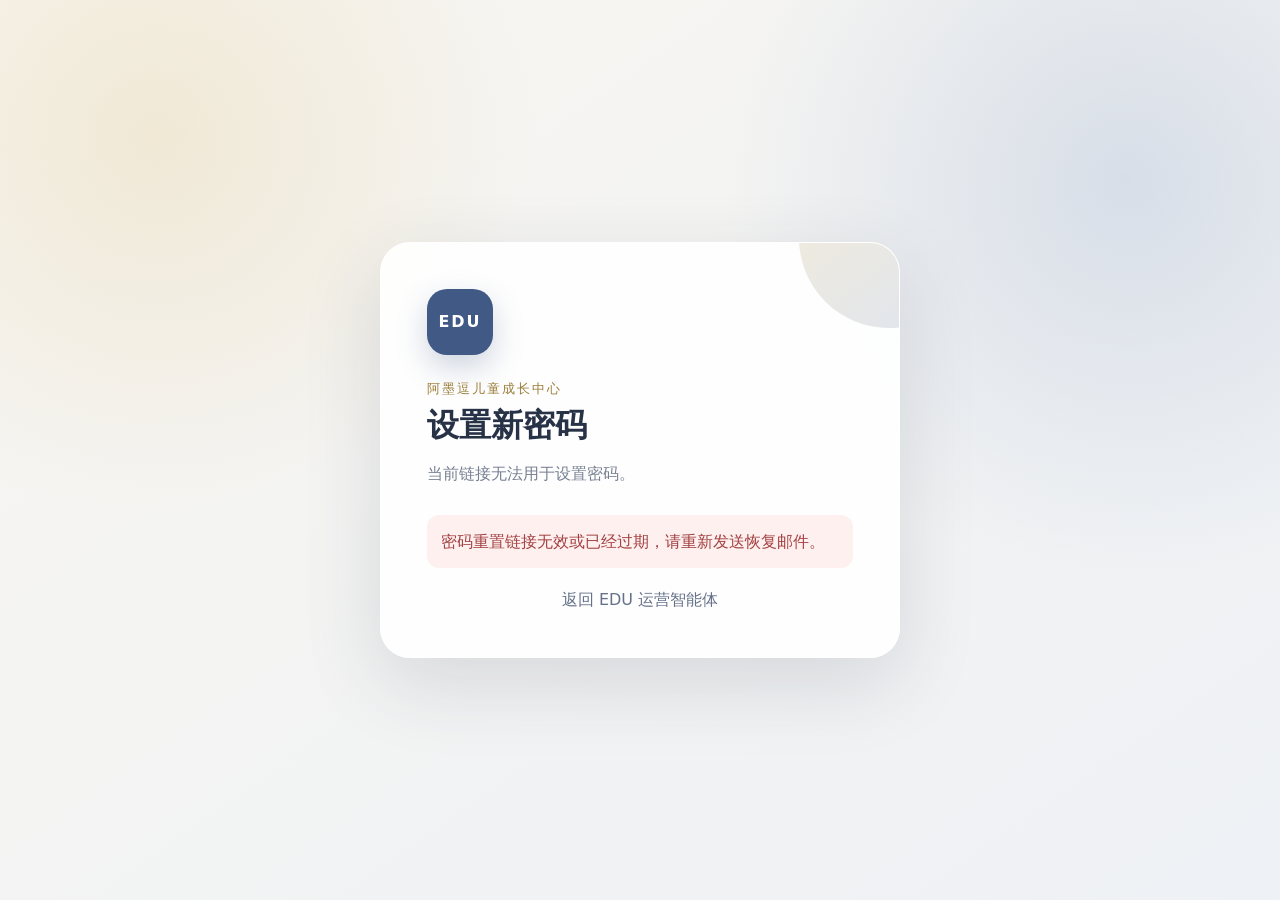
<file: reset-password.html>
<!doctype html>
<html lang="zh-CN">
<head>
  <meta charset="UTF-8">
  <meta name="viewport" content="width=device-width,initial-scale=1">
  <title>设置新密码 · EDU 运营智能体</title>
  <link rel="stylesheet" href="/reset-password.css">
</head>
<body>
  <main class="shell">
    <section class="card">
      <div class="brand">EDU</div>
      <p class="eyebrow">阿墨逗儿童成长中心</p>
      <h1>设置新密码</h1>
      <p id="hint" class="hint">请输入新的管理员登录密码。</p>

      <form id="resetForm">
        <label>
          新密码
          <input id="password" type="password" minlength="8" autocomplete="new-password" required>
        </label>
        <label>
          再次输入
          <input id="confirmPassword" type="password" minlength="8" autocomplete="new-password" required>
        </label>
        <button type="submit">确认修改密码</button>
      </form>

      <div id="result" class="result" hidden></div>
      <a class="back" href="/edu">返回 EDU 运营智能体</a>
    </section>
  </main>
  <script src="/reset-password.js"></script>
</body>
</html>
</file>
